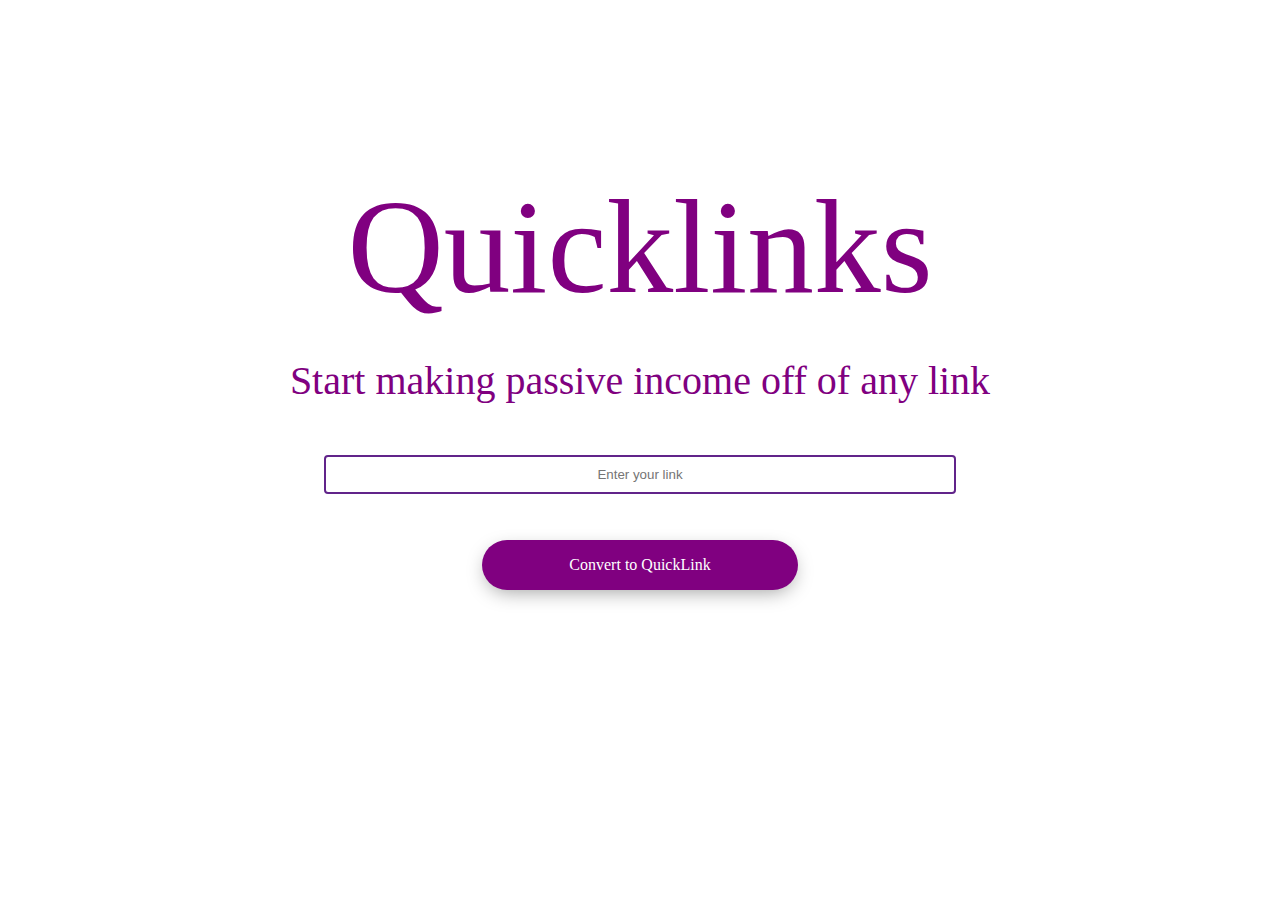
<file: Index.html>
<!DOCTYPE html>
<html lang="en">
<head>
    <meta charset="UTF-8">
    <meta http-equiv="X-UA-Compatible" content="IE=edge">
    <meta name="viewport" content="width=, initial-scale=1.0">
    <title>Home</title>
    <script src ="mainJava.js" type="text/javascript"></script>
    <link rel="stylesheet" href="Styles.css">
    
    
</head>
<body>


    <br><br><br><br><br><br><br><br><br>
    <h1>Quicklinks</h1>

    <h2>Start making passive income off of any link</h2>
    
    <br>
        <form>
            <input type="text" name="linkinput" id="link" placeholder="Enter your link">
        </form>
    <br><br>
    <div class="center"> 
    <button id="btn1" onclick="wannaBeConverter()">Convert to QuickLink</button>
    </div>
    <br>
    <h3 id="output3"></h3> 
    <a id="output" href="TestPage.html"></a>

   
    <p id="output2"></p>
    



    
   


</body>

</html>
</file>
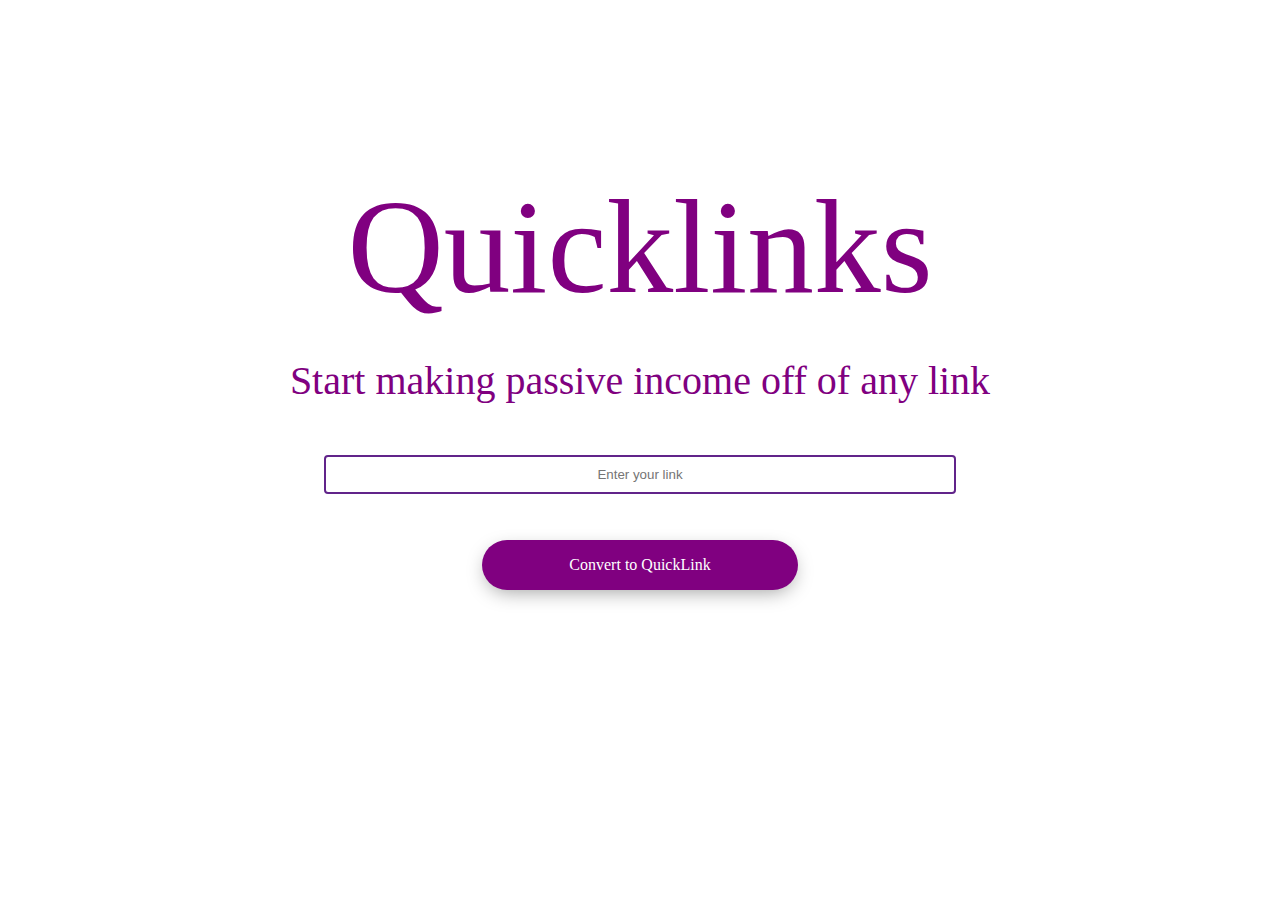
<file: HomePage.html>
<!DOCTYPE html>
<html lang="en">
<head>
    <meta charset="UTF-8">
    <meta http-equiv="X-UA-Compatible" content="IE=edge">
    <meta name="viewport" content="width=, initial-scale=1.0">
    <title>Home</title>
    <script src ="mainJava.js" type="text/javascript"></script>
    <link rel="stylesheet" href="Styles.css">
    
    
</head>
<body>


    <br><br><br><br><br><br><br><br><br>
    <h1>Quicklinks</h1>

    <h2>Start making passive income off of any link</h2>
    
    <br>
        <form>
            <input type="text" name="linkinput" id="link" placeholder="Enter your link">
        </form>
    <br><br>
    <div class="center"> 
    <button id="btn1" onclick="wannaBeConverter()">Convert to QuickLink</button>
    </div>
    <br>
    <h3 id="output3"></h3> 
    <a id="output" href="TestPage.html"></a>

   
    <p id="output2"></p>
    



    
   


</body>

</html>
</file>
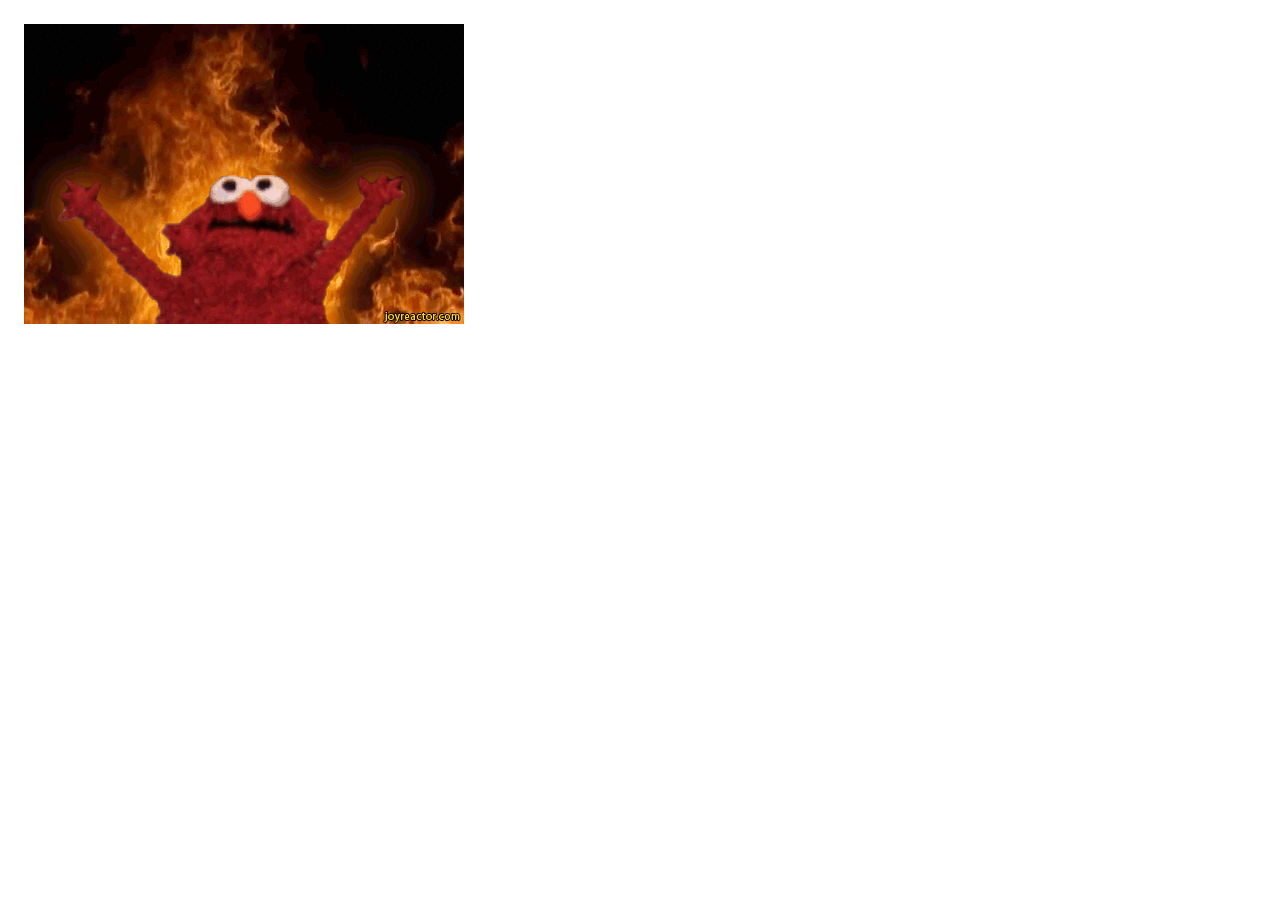
<file: TestPage.html>
<!DOCTYPE html>
<html lang="en">
    <link rel="stylesheet" href="Styles.css">
<head>


    <meta charset="UTF-8">
    <meta http-equiv="X-UA-Compatible" content="IE=edge">
    <meta name="viewport" content="width=device-width, initial-scale=1.0">
    <title>TestPage</title>
    <script src ="mainJava.js" type="text/javascript"></script>
    <!-- <meta http-equiv = "refresh" content = "3; url =  " /> -->
</head>
<body onload="timeouttime()">
    
   
    <a id="adLink" href="">
    <img id="advertisement" src=>
    </a>
    <br>
    


    <script>
       
    </script>
</body>
</html>
</file>
<file: Styles.css>
img {
    width: fit-content;
    text-align: center;
    margin: auto;
    
}

body {
    background-color:white;
}

h1 {
    font-family: Avenir Next, Light;
    font-weight: 100;
    font-size: 100pt;
    text-align: center;
    color: purple;
    padding: 0px;
    margin: 0px;

}

h2 {
    font-family: Avenir Next, Light;
    font-weight: 100;
    font-size: 30pt;
    text-align: center;
    color: purple;

}

h3 { 
    font-family: Avenir Next, Light;
    font-weight: 100;
    color: purple;
}
button{
    width: 200px;
    height: 50px;
    font-family: Avenir Next, Light;
    font-weight: 100;
    border: none;
    outline: none;
    background: purple;
    color: #fff;
    font-size: 16px;
    border-radius: 40px;
    text-align: center;
    box-shadow: 0 6px 20px -5px rgba(0,0,0,0.4);
    cursor: pointer;
    margin: 0 auto;
    width: 50%;
    display: block;
    padding: 10px;
    
    
}

.center {
    margin: 0 auto;
    width: 50%;
    display: block;
    padding: 10px;
  }

input{
    border: 2px solid rgb(97, 36, 138);
    border-radius: 4px;
    width: 400px;
    padding: 12px 20px;
    box-sizing: border-box;
    margin: 0 auto;
    width: 50%;
    display: block;
    padding: 10px;
    text-align: center;

}

a {
    padding:1em;
    text-align: center;
    display:inline-block;
    text-decoration: none !important;
    margin:0 auto;

    -webkit-transition: all 0.2s ease-in-out;
    -moz-transition: all 0.2s ease-in-out;
    -ms-transition: all 0.2s ease-in-out;
    -o-transition: all 0.2s ease-in-out;
    transition: all 0.2s ease-in-out;
}
</file>
